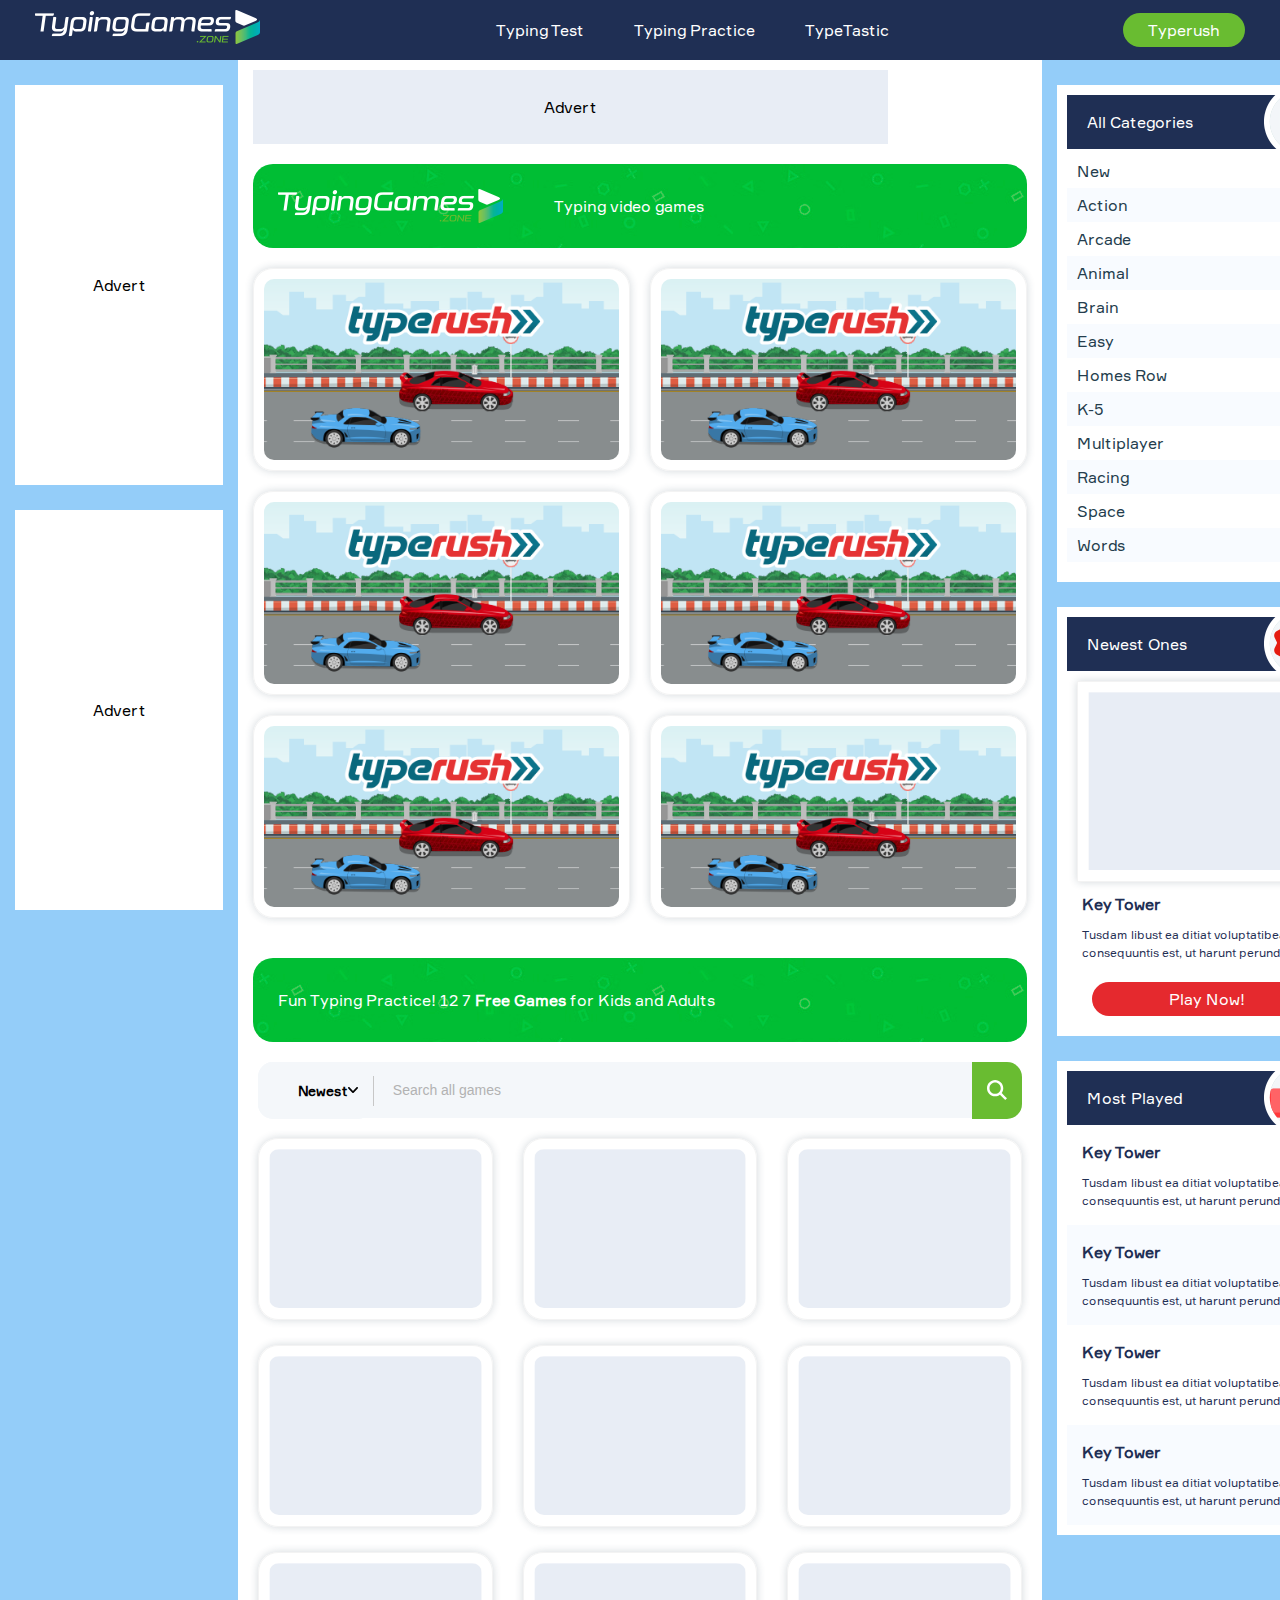
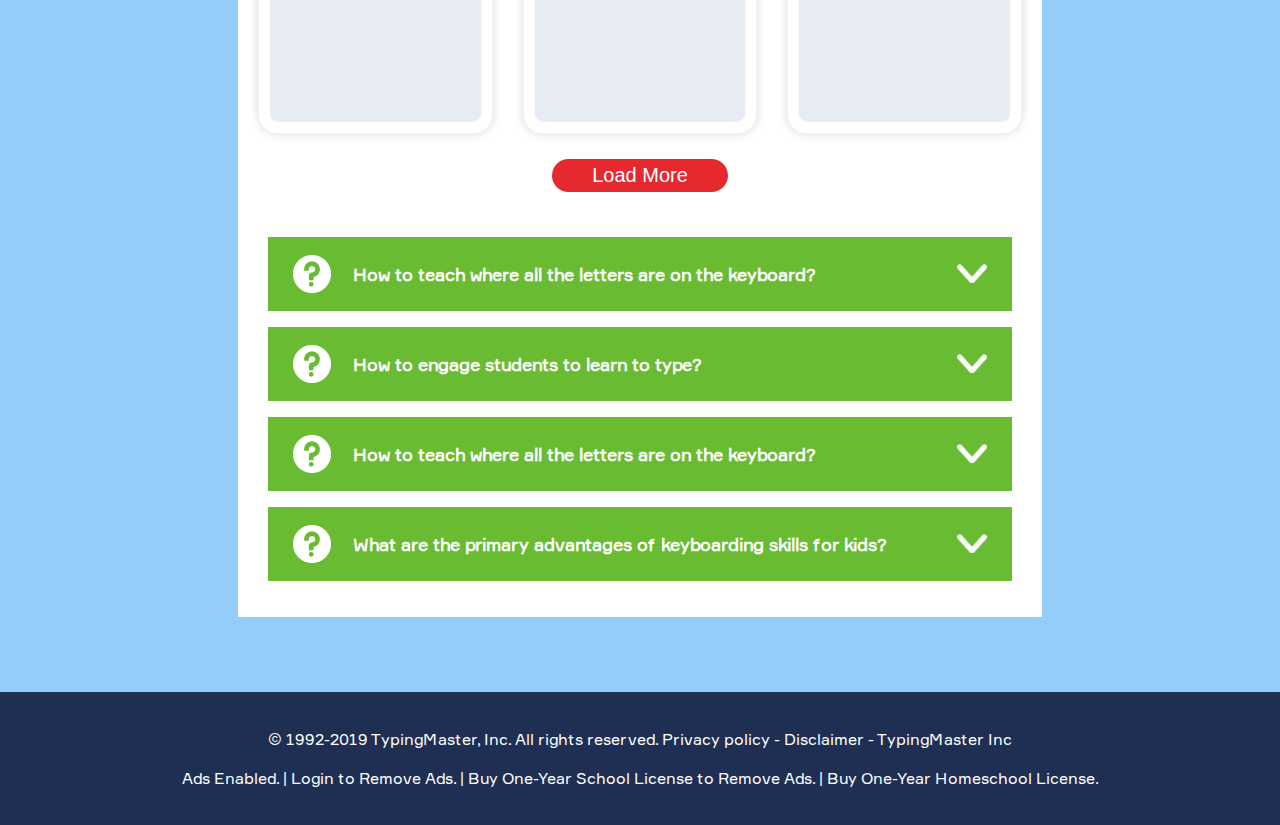
<file: index.html>
<!doctype html>
<html lang="en">
<head>

	<meta charset="utf-8">
	<meta name="viewport" content="width=device-width, initial-scale=1, shrink-to-fit=no">
	<link rel="stylesheet" href="css/bootstrap-grid.css">
	<link rel="stylesheet" href="fonts/formular.css">
	<link rel="stylesheet" href="css/main.css">

	<title></title>
</head>
<body>

	<header>
		<div class="container">
			<div class="navbar">
				<a href="/" class="logo">
					<img src="image/Logo.png" alt="" class="logo__image">
				</a>
				<ul class="navbar-list">
					<li class="navbar-list-item">
						<a href="" class="navbar-list-item-link">Typing Test</a>
					</li>
					<li class="navbar-list-item">
						<a href="" class="navbar-list-item-link">Typing Practice</a>
					</li>
					<li class="navbar-list-item">
						<a href="" class="navbar-list-item-link">TypeTastic</a>
					</li>
				</ul>
				<a href="" class="btn btn-green">
					Typerush
				</a>
			</div>
		</div>
	</header>

	<main>
		
		<section class="main">
			<div class="container-fluid">
				<div class="row no-gutters">
					<div class="col-lg-2">
						<div class="ad">
							<div class="advert">
								Advert
							</div>
							<div class="advert">
								Advert
							</div>	
						</div>
					</div>
					<div class="col-lg-8">
						<div class="content">
							<div class="ad-section">
								Advert
							</div>
							<div class="typing-games">
								<a href="" class="typing-games-logo">
									<img src="image/Logo.png" alt="" class="typing-games-logo__image">
								</a>
								<p class="typing-games__text">
									Typing video games
								</p>
							</div>
							<div class="row no-gutters">
								<div class="col-lg-6">
									<div class="card">
										<a href="" class="card-link">
											<img src="image/TypeRush.png" alt="" class="card__image">
											<span class="card__play">Play Now!</span>
										</a>
									</div>
								</div>
								<div class="col-lg-6">
									<div class="card">
										<a href="" class="card-link">
											<img src="image/TypeRush.png" alt="" class="card__image">
											<span class="card__play">Play Now!</span>
										</a>
									</div>
								</div>
								<div class="col-lg-6">
									<div class="card">
										<a href="" class="card-link">
											<img src="image/TypeRush.png" alt="" class="card__image">
											<span class="card__play">Play Now!</span>
										</a>
									</div>
								</div>
								<div class="col-lg-6">
									<div class="card">
										<a href="" class="card-link">
											<img src="image/TypeRush.png" alt="" class="card__image">
											<span class="card__play">Play Now!</span>
										</a>
									</div>
								</div>
								<div class="col-lg-6">
									<div class="card">
										<a href="" class="card-link">
											<img src="image/TypeRush.png" alt="" class="card__image">
											<span class="card__play">Play Now!</span>
										</a>
									</div>
								</div>
								<div class="col-lg-6">
									<div class="card">
										<a href="" class="card-link">
											<img src="image/TypeRush.png" alt="" class="card__image">
											<span class="card__play">Play Now!</span>
										</a>
									</div>
								</div>
							</div>
							<div class="typing-games">
								<p class="typing-games__text">
									Fun Typing Practice! 12 7 <b> Free Games </b>for Kids and Adults
								</p>
							</div>
							<form action="" class="search-form">
								<div class="select">
									<span class="dropdown-el">
										<div class="dropdown-item">
											<input type="radio" name="ob" checked value="150" id="cat0">
											<label for="sort-relevance">
												<span>Newest</span></label>
											</div>
											<div class="dropdown-item">
												<input type="radio" name="ob" value="200" id="cat1">
												<label for="cat1"><span>Newest</span></label>
											</div>
											<i class="icon arrowDown">
												<img src="image/down.svg" alt="">
											</i>
										</span>
									</div>	
									<div class="search">
										<input class="search__input" type="search" placeholder="Search all games">
										<div class="search-img">
											<img src="image/search.svg" alt="" class="search__image">
										</div>
									</div>
								</form>
								<div class="game-catalog">
									<div class="row">
										<div class="col-lg-4">
											<div class="play-card">
												<a class="play-card-link" href="">
													<div class="play-card-img">
														<img src="image/bg.png" alt="" class="plat-card-img__image">
													</div>
												</a>
											</div>
										</div>
										<div class="col-lg-4">
											<div class="play-card">
												<a class="play-card-link" href="">
													<div class="play-card-img">
														<img src="image/bg.png" alt="" class="plat-card-img__image">
													</div>
												</a>
											</div>
										</div>
										<div class="col-lg-4">
											<div class="play-card">
												<a class="play-card-link" href="">
													<div class="play-card-img">
														<img src="image/bg.png" alt="" class="plat-card-img__image">
													</div>
												</a>
											</div>
										</div>
										<div class="col-lg-4">
											<div class="play-card">
												<a class="play-card-link" href="">
													<div class="play-card-img">
														<img src="image/bg.png" alt="" class="plat-card-img__image">
													</div>
												</a>
											</div>
										</div>
										<div class="col-lg-4">
											<div class="play-card">
												<a class="play-card-link" href="">
													<div class="play-card-img">
														<img src="image/bg.png" alt="" class="plat-card-img__image">
													</div>
												</a>
											</div>
										</div>
										<div class="col-lg-4">
											<div class="play-card">
												<a class="play-card-link" href="">
													<div class="play-card-img">
														<img src="image/bg.png" alt="" class="plat-card-img__image">
													</div>
												</a>
											</div>
										</div>
										<div class="col-lg-4">
											<div class="play-card">
												<a class="play-card-link" href="">
													<div class="play-card-img">
														<img src="image/bg.png" alt="" class="plat-card-img__image">
													</div>
												</a>
											</div>
										</div>
										<div class="col-lg-4">
											<div class="play-card">
												<a class="play-card-link" href="">
													<div class="play-card-img">
														<img src="image/bg.png" alt="" class="plat-card-img__image">
													</div>
												</a>
											</div>
										</div>
										<div class="col-lg-4">
											<div class="play-card">
												<a class="play-card-link" href="">
													<div class="play-card-img">
														<img src="image/bg.png" alt="" class="plat-card-img__image">
													</div>
												</a>
											</div>
										</div>
									</div>
									<form class="button-form">
										<button class="btn-load">Load More</button>
									</form>	
									<div class="questions">
										<div class="tab">
											<input id="tab-1" type="checkbox" name="tabs">
											<label for="tab-1">
												<img src="image/Question_Mark.png" alt="" class="tab__image">
											How to teach where all the letters are on the keyboard?</label>
											<div class="tab-content">
												<div class="row">
													<div class="col-lg-6">
														<p>Advancing keyboarding skills is at the heart of many teachers. They want to see their kids typewrite
															quickly just as bad as each kid wants to be the fastest typist. Each gaming app associated with our website
															provides a different interface, theme or strategy to be utilized when participating. Some videogames feature
															different levels from easy to hard. The differentiation between each level can help give students a goal
															to strive for. This keeps the kids interested and focused on the task at hand.
															<br><br>
															Learning the entire keyboard can often be difficult. Fingers that are being used for typewriting should be limited into very few 
															in the begin. Our gaming website offers the ability to learn different portions of the keyboard at once. Home row, extended home 
															row, upper row, all letters, a combination of letters and numbers and 10-key options headline the different courses of action for
															the individual. This can benefit the teachers in the sense of a true lesson
														</p> 
													</div>
													<div class="col-lg-6">
														<p>plan. Teacher can ask everyone to start with home row keys only (with our Dance Mat and Type And Run Game)
															and then progress slowly to all letters on the keyboard with KeyMan and KeyTower. Only after each key has
															first been trained separately, it’s a good time to start to type words by playing TypingRace and TypingAttack.
															This kind of “bottom to up” learning process supports all kids.
															<br><br>
															The development of various free keyboarding online web sites (TypeTastic, BBC Dance Mat, TypeMaster, 
															TypeTrainer, TypeQuest, Typing Web, etc.) has made some incredible progress in recent history. Students
															have been able to benefit from the new innovations and teachers have gotten useful tools to promote valuable
															keyboarding skills. Nowadays keyboarding practice lessons can be more fun than ever in history! Now you 
															can arrange a short summer keyboarding camp every day.
														</p> 
													</div>
												</div>
											</div>
										</div>
										<div class="tab">
											<input id="tab-2" type="checkbox" name="tabs">
											<label for="tab-2">
												<img src="image/Question_Mark.png" alt="" class="tab__image">
											How to engage students to learn to type?</label>
											<div class="tab-content">
												<div class="row">
													<div class="col-lg-6">
														<p>Advancing keyboarding skills is at the heart of many teachers. They want to see their kids typewrite
															quickly just as bad as each kid wants to be the fastest typist. Each gaming app associated with our website
															provides a different interface, theme or strategy to be utilized when participating. Some videogames feature
															different levels from easy to hard. The differentiation between each level can help give students a goal
															to strive for. This keeps the kids interested and focused on the task at hand.
															<br><br>
															Learning the entire keyboard can often be difficult. Fingers that are being used for typewriting should be limited into very few 
															in the begin. Our gaming website offers the ability to learn different portions of the keyboard at once. Home row, extended home 
															row, upper row, all letters, a combination of letters and numbers and 10-key options headline the different courses of action for
															the individual. This can benefit the teachers in the sense of a true lesson
														</p> 
													</div>
													<div class="col-lg-6">
														<p>plan. Teacher can ask everyone to start with home row keys only (with our Dance Mat and Type And Run Game)
															and then progress slowly to all letters on the keyboard with KeyMan and KeyTower. Only after each key has
															first been trained separately, it’s a good time to start to type words by playing TypingRace and TypingAttack.
															This kind of “bottom to up” learning process supports all kids.
															<br><br>
															The development of various free keyboarding online web sites (TypeTastic, BBC Dance Mat, TypeMaster, 
															TypeTrainer, TypeQuest, Typing Web, etc.) has made some incredible progress in recent history. Students
															have been able to benefit from the new innovations and teachers have gotten useful tools to promote valuable
															keyboarding skills. Nowadays keyboarding practice lessons can be more fun than ever in history! Now you 
															can arrange a short summer keyboarding camp every day.
														</p> 
													</div>
												</div>
											</div>
										</div>
										<div class="tab">
											<input id="tab-3" type="checkbox" name="tabs">
											<label for="tab-3">
												<img src="image/Question_Mark.png" alt="" class="tab__image">
											How to teach where all the letters are on the keyboard?</label>
											<div class="tab-content">
												<div class="row">
													<div class="col-lg-6">
														<p>Advancing keyboarding skills is at the heart of many teachers. They want to see their kids typewrite
															quickly just as bad as each kid wants to be the fastest typist. Each gaming app associated with our website
															provides a different interface, theme or strategy to be utilized when participating. Some videogames feature
															different levels from easy to hard. The differentiation between each level can help give students a goal
															to strive for. This keeps the kids interested and focused on the task at hand.
															<br><br>
															Learning the entire keyboard can often be difficult. Fingers that are being used for typewriting should be limited into very few 
															in the begin. Our gaming website offers the ability to learn different portions of the keyboard at once. Home row, extended home 
															row, upper row, all letters, a combination of letters and numbers and 10-key options headline the different courses of action for
															the individual. This can benefit the teachers in the sense of a true lesson
														</p> 
													</div>
													<div class="col-lg-6">
														<p>plan. Teacher can ask everyone to start with home row keys only (with our Dance Mat and Type And Run Game)
															and then progress slowly to all letters on the keyboard with KeyMan and KeyTower. Only after each key has
															first been trained separately, it’s a good time to start to type words by playing TypingRace and TypingAttack.
															This kind of “bottom to up” learning process supports all kids.
															<br><br>
															The development of various free keyboarding online web sites (TypeTastic, BBC Dance Mat, TypeMaster, 
															TypeTrainer, TypeQuest, Typing Web, etc.) has made some incredible progress in recent history. Students
															have been able to benefit from the new innovations and teachers have gotten useful tools to promote valuable
															keyboarding skills. Nowadays keyboarding practice lessons can be more fun than ever in history! Now you 
															can arrange a short summer keyboarding camp every day.
														</p> 
													</div>
												</div>
											</div>
										</div>
										<div class="tab">
											<input id="tab-4" type="checkbox" name="tabs">
											<label for="tab-4">
												<img src="image/Question_Mark.png" alt="" class="tab__image">
											What are the primary advantages of keyboarding skills for kids?</label>
											<div class="tab-content">
												<div class="row">
													<div class="col-lg-6">
														<p>Advancing keyboarding skills is at the heart of many teachers. They want to see their kids typewrite
															quickly just as bad as each kid wants to be the fastest typist. Each gaming app associated with our website
															provides a different interface, theme or strategy to be utilized when participating. Some videogames feature
															different levels from easy to hard. The differentiation between each level can help give students a goal
															to strive for. This keeps the kids interested and focused on the task at hand.
															<br><br>
															Learning the entire keyboard can often be difficult. Fingers that are being used for typewriting should be limited into very few 
															in the begin. Our gaming website offers the ability to learn different portions of the keyboard at once. Home row, extended home 
															row, upper row, all letters, a combination of letters and numbers and 10-key options headline the different courses of action for
															the individual. This can benefit the teachers in the sense of a true lesson
														</p> 
													</div>
													<div class="col-lg-6">
														<p>plan. Teacher can ask everyone to start with home row keys only (with our Dance Mat and Type And Run Game)
															and then progress slowly to all letters on the keyboard with KeyMan and KeyTower. Only after each key has
															first been trained separately, it’s a good time to start to type words by playing TypingRace and TypingAttack.
															This kind of “bottom to up” learning process supports all kids.
															<br><br>
															The development of various free keyboarding online web sites (TypeTastic, BBC Dance Mat, TypeMaster, 
															TypeTrainer, TypeQuest, Typing Web, etc.) has made some incredible progress in recent history. Students
															have been able to benefit from the new innovations and teachers have gotten useful tools to promote valuable
															keyboarding skills. Nowadays keyboarding practice lessons can be more fun than ever in history! Now you 
															can arrange a short summer keyboarding camp every day.
														</p> 
													</div>
												</div>
											</div>
										</div>
									</div>			
								</div>
							</div>
						</div>
						<div class="col-lg-2">
							<div class="site-bar">
								<div class="site-bar__title">
									All Categories
									<img src="image/All_Categories.png" alt="" class="site-bar__title-image">
								</div>
								<ul class="site-bar-list">
									<li class="site-bar-list-item">
										<a href="" class="site-bar-list-item-link">New</a>
									</li>
									<li class="site-bar-list-item">
										<a href="" class="site-bar-list-item-link">Action</a>
									</li>
									<li class="site-bar-list-item">
										<a href="" class="site-bar-list-item-link">Arcade</a>
									</li>
									<li class="site-bar-list-item">
										<a href="" class="site-bar-list-item-link">Animal</a>
									</li>
									<li class="site-bar-list-item">
										<a href="" class="site-bar-list-item-link">Brain</a>
									</li>
									<li class="site-bar-list-item">
										<a href="" class="site-bar-list-item-link">Easy</a>
									</li>
									<li class="site-bar-list-item">
										<a href="" class="site-bar-list-item-link">Homes Row</a>
									</li>
									<li class="site-bar-list-item">
										<a href="" class="site-bar-list-item-link">K-5</a>
									</li>
									<li class="site-bar-list-item">
										<a href="" class="site-bar-list-item-link">Multiplayer</a>
									</li>
									<li class="site-bar-list-item">
										<a href="" class="site-bar-list-item-link">Racing</a>
									</li>
									<li class="site-bar-list-item">
										<a href="" class="site-bar-list-item-link">Space</a>
									</li>
									<li class="site-bar-list-item">
										<a href="" class="site-bar-list-item-link">Words</a>
									</li>
								</ul>
							</div>
							<div class="site-bar">
								<div class="site-bar__title">
									Newest Ones
									<img src="image/New.png" alt="" class="site-bar__title-image">
								</div>
								<div class="site-bar-card">
									<a href="" class="site-bar-card-link">
										<div class="site-bar-card__image">
											<img src="image/bg.png" alt="">
										</div>
										<h4 class="site-bar-card__title">
											Key Tower
										</h4>
										<p class="site-bar-card__text">
											Tusdam libust ea ditiat voluptatibea qui consequuntis est, ut harunt perundae volo
										</p>
										<div class="site-bar-card__play">Play Now!</div>
									</a>
								</div>
							</div>
							<div class="site-bar">
								<div class="site-bar__title">
									Most Played
									<img src="image/MostPlayed.png" alt="" class="site-bar__title-image">
								</div>
								<ul class="site-bar-playe-list">
									<li class="site-bar-playe-list-item">
										<a href="" class="site-bar-playe-list-item-link">
											<h4 class="site-bar-playe-list-item__title">
												Key Tower
											</h4>
											<p class="site-bar-playe-list-item__text">
												Tusdam libust ea ditiat voluptatibea qui consequuntis est, ut harunt perundae volo
											</p>
										</a>
									</li>
									<li class="site-bar-playe-list-item">
										<a href="" class="site-bar-playe-list-item-link">
											<h4 class="site-bar-playe-list-item__title">
												Key Tower
											</h4>
											<p class="site-bar-playe-list-item__text">
												Tusdam libust ea ditiat voluptatibea qui consequuntis est, ut harunt perundae volo
											</p>
										</a>
									</li>
									<li class="site-bar-playe-list-item">
										<a href="" class="site-bar-playe-list-item-link">
											<h4 class="site-bar-playe-list-item__title">
												Key Tower
											</h4>
											<p class="site-bar-playe-list-item__text">
												Tusdam libust ea ditiat voluptatibea qui consequuntis est, ut harunt perundae volo
											</p>
										</a>
									</li>
									<li class="site-bar-playe-list-item">
										<a href="" class="site-bar-playe-list-item-link">
											<h4 class="site-bar-playe-list-item__title">
												Key Tower
											</h4>
											<p class="site-bar-playe-list-item__text">
												Tusdam libust ea ditiat voluptatibea qui consequuntis est, ut harunt perundae volo
											</p>
										</a>
									</li>
								</ul>
							</div>
						</div>
					</div>
				</div>
			</section>




		</main>

		<footer>
			<div class="container">
				<p class="copy">© 1992-2019 TypingMaster, Inc. All rights reserved. Privacy policy - Disclaimer - TypingMaster Inc</p>
				<p>Ads Enabled. | Login to Remove Ads. | Buy One-Year School License to Remove Ads. | Buy One-Year Homeschool License.</p>
			</div>
		</footer>


		<script src="js/jquery-3.4.1.min.js"></script>
		<script src="js/script.js"></script>
	</body>
	</html>
</file>
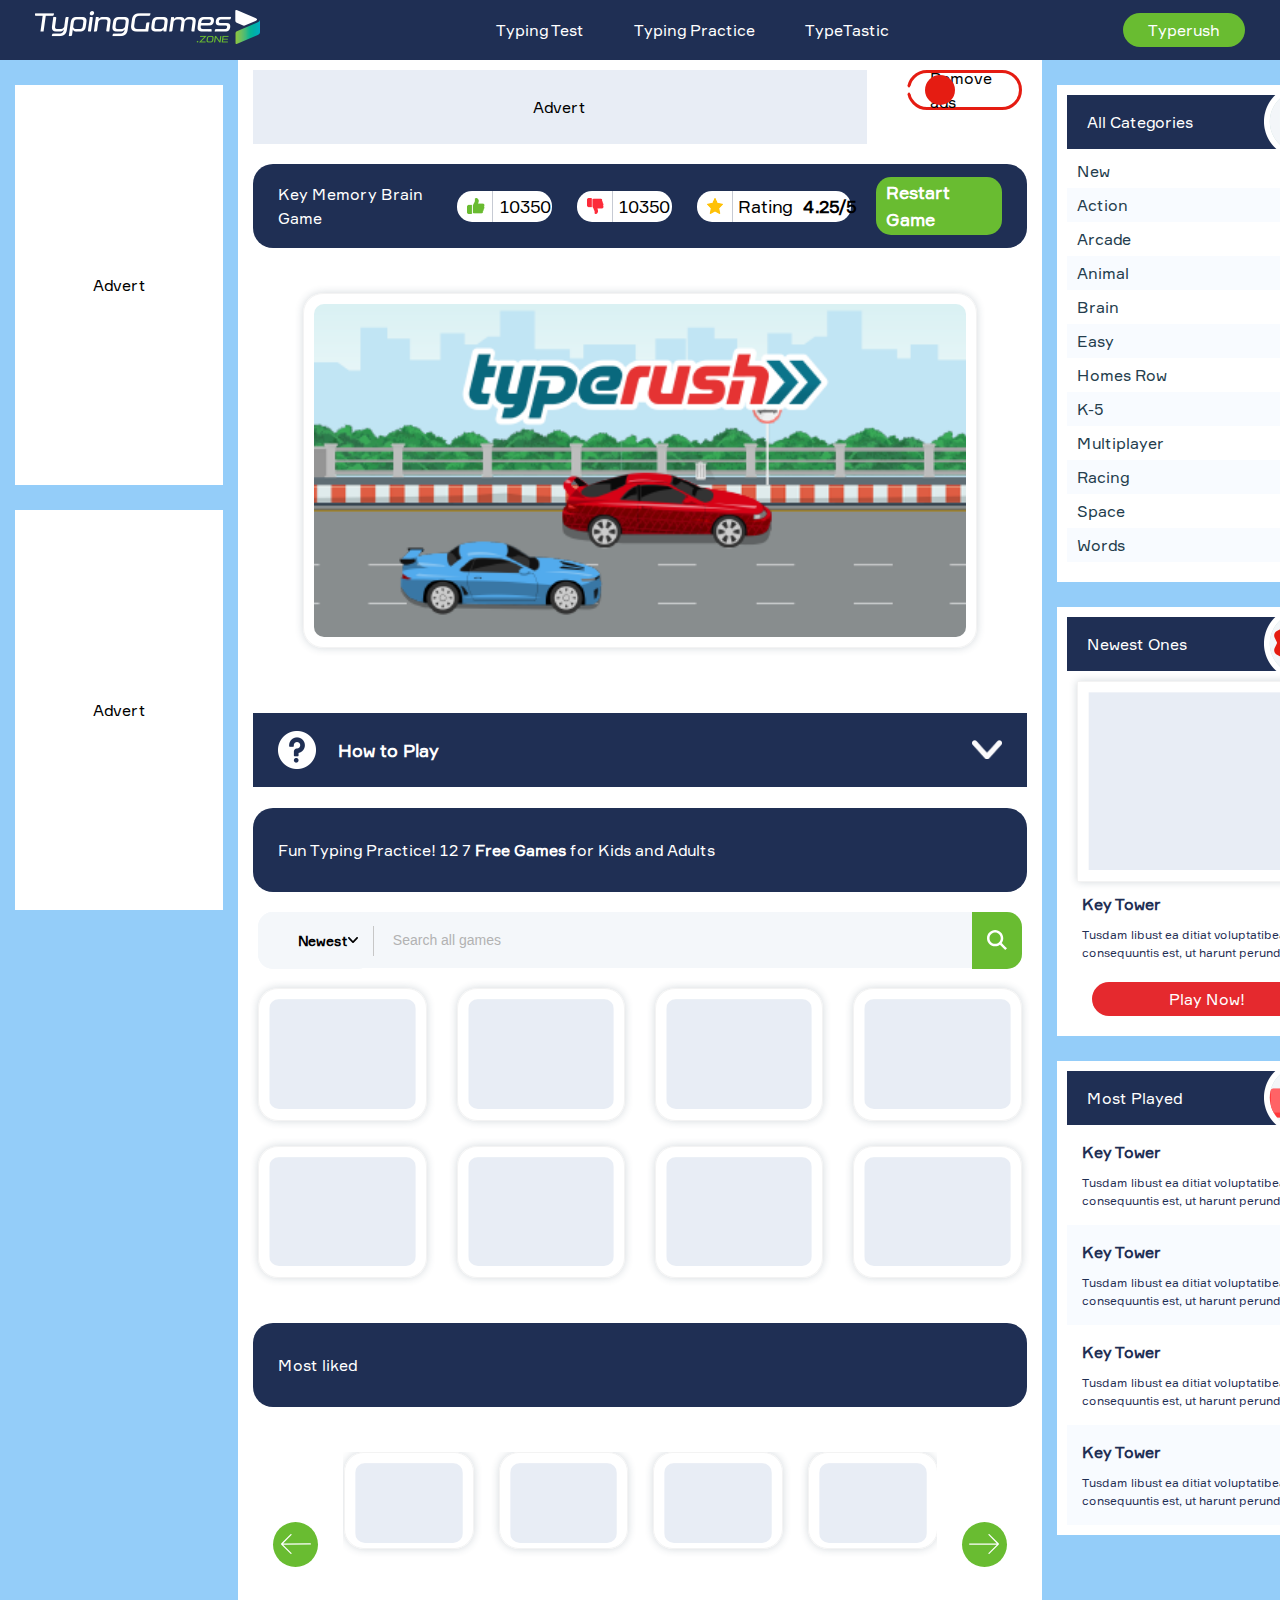
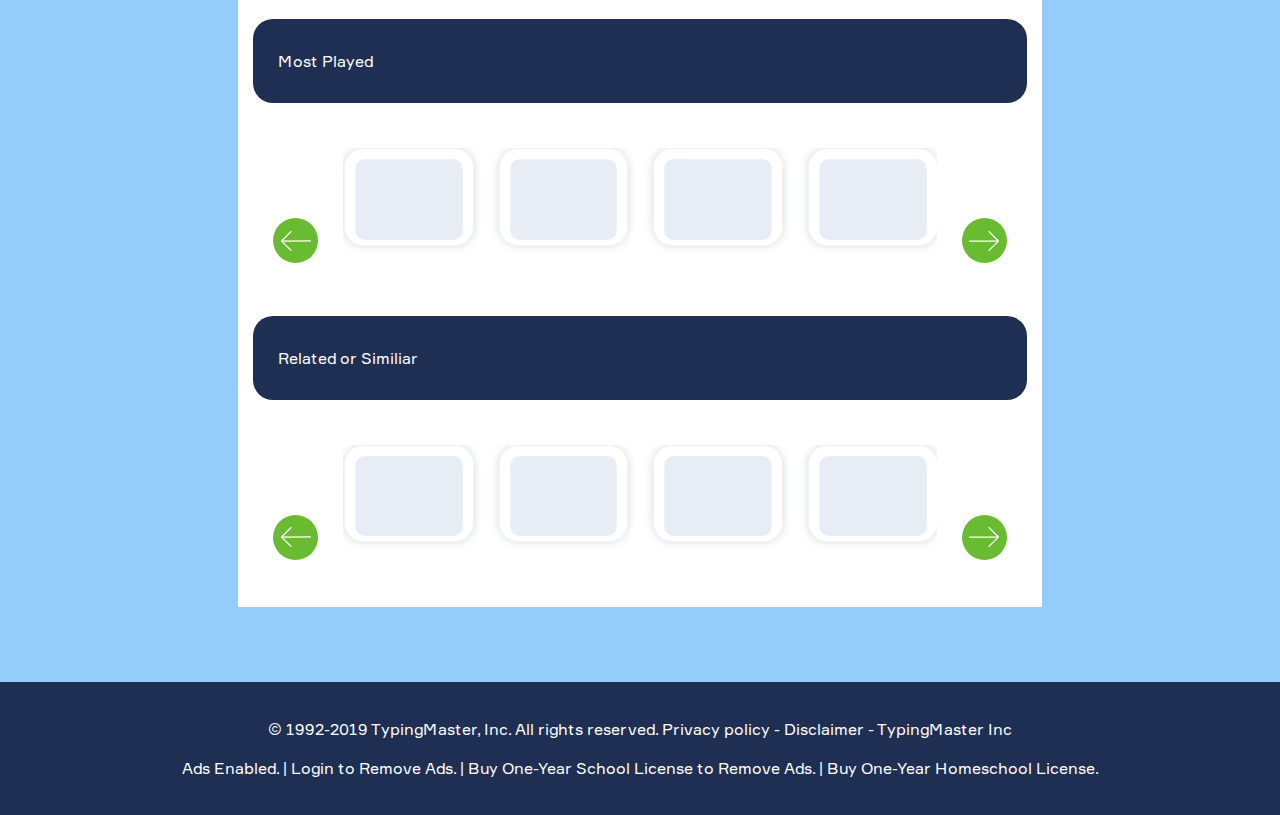
<file: indexv2.html>
<!doctype html>
<html lang="en">
<head>

	<meta charset="utf-8">
	<meta name="viewport" content="width=device-width, initial-scale=1, shrink-to-fit=no">
	<link rel="stylesheet" href="css/bootstrap-grid.css">
	<link rel="stylesheet" href="css/owl.carousel.min.css">
	<link rel="stylesheet" href="css/owl.theme.default.css">
	<link rel="stylesheet" href="fonts/formular.css">
	<link rel="stylesheet" href="css/main.css">

	<title></title>
</head>
<body>

	<header>
		<div class="container">
			<div class="navbar">
				<a href="/" class="logo">
					<img src="image/Logo.png" alt="" class="logo__image">
				</a>
				<ul class="navbar-list">
					<li class="navbar-list-item">
						<a href="" class="navbar-list-item-link">Typing Test</a>
					</li>
					<li class="navbar-list-item">
						<a href="" class="navbar-list-item-link">Typing Practice</a>
					</li>
					<li class="navbar-list-item">
						<a href="" class="navbar-list-item-link">TypeTastic</a>
					</li>
				</ul>
				<a href="" class="btn btn-green">
					Typerush
				</a>
			</div>
		</div>
	</header>

	<main>
		
		<section class="main">
			<div class="container-fluid">
				<div class="row no-gutters">
					<div class="col-lg-2">
						<div class="ad">
							<div class="advert">
								Advert
							</div>
							<div class="advert">
								Advert
							</div>	
						</div>
					</div>
					<div class="col-lg-8">
						<div class="content">
							<div class="ad-flex" id="ads">
								<div class="ad-section">
									Advert
								</div>
								<div onclick="adsRemove()" class="ad-remove">
									<img src="image/cancel.svg" alt="">Remove ads</div>
								</div>
								<div class="typing-games new-bg f-between">
									<p class="typing-games__text">
										Key Memory Brain Game
									</p>
									<div class="rating-block">
										<div class="rating">
											<img src="image/Thumbs_Up.png" alt="">
											10350
										</div>
										<div class="rating">
											<img src="image/Thumbs_Down.png" alt="">
											10350
										</div>
										<div class="rating">
											<img src="image/Star.png" alt="">
											Rating <b>4.25/5</b>
										</div>
										<div class="restart">Restart Game</div>
									</div>
								</div>
								<div class="row no-gutters">
									<div class="col-lg-12 one-card">
										<div class="card">
											<a href="" class="card-link">
												<img src="image/TypeRush.png" alt="" class="card__image">
												<span class="card__play">Play Now!</span>
											</a>
										</div>
									</div>
								</div>
								<div class="questions">
									<div class="tab new-bg">
										<input id="tab-4" type="checkbox" name="tabs">
										<label for="tab-4">
											<img src="image/Question_Mark.png" alt="" class="tab__image">
										How to Play</label>
										<div class="tab-content">
											<p>Classic Concentration match making card memory game is one of the fun brain games designed for kids that improves both memory plus keyboarding skills. Play with keys A-Z. This Brain game enables kids to train their memory, the goal is to memorize and find pairs of same cards, and finally turn over pairs of matching cards with keyboard.</p>
											<p class="text-content">
												MIT License <br>
												Copyright (c) 2018 Tania Rascia <br><br>

												Permission is hereby granted, free of charge, to any person obtaining a copy of this software and associated documentation files (the “Software”), to deal in the Software without restriction, including without limitation the rightsto use, copy, modify, merge, publish, distribute, sublicense, and/or sell copies of the Software, and to permit persons to whom the Software is furnished to do so, subject to the following conditions:
												<br><br> 
												The above copyright notice and this permission notice shall be included in all copies or substantial portions of the Software. <br><br>
												<span class="up">
													THE SOFTWARE IS PROVIDED “AS IS”, WITHOUT WARRANTY OF ANY KIND, EXPRESS OR IMPLIED, INCLUDING BUT NOT LIMITED TO THE WARRANTIES OF MERCHANTABILITY,
													FITNESS FOR A PARTICULAR PURPOSE AND NONINFRINGEMENT. IN NO EVENT SHALL THE AUTHORS OR COPYRIGHT HOLDERS BE LIABLE FOR ANY CLAIM, DAMAGES OR OTHER
													LIABILITY, WHETHER IN AN ACTION OF CONTRACT, TORT OR OTHERWISE, ARISING FROM, OUT OF OR IN CONNECTION WITH THE SOFTWARE OR THE USE OR OTHER DEALINGS IN THE SOFTWARE.
												</span>
											</p>
										</div>
									</div>
								</div>	
								<div class="typing-games new-bg">
									<p class="typing-games__text">
										Fun Typing Practice! 12 7 <b> Free Games </b>for Kids and Adults
									</p>
								</div>
								<form action="" class="search-form">
									<div class="select">
										<span class="dropdown-el">
											<div class="dropdown-item">
												<input type="radio" name="ob" checked value="150" id="cat0">
												<label for="sort-relevance">
													<span>Newest</span></label>
												</div>
												<div class="dropdown-item">
													<input type="radio" name="ob" value="200" id="cat1">
													<label for="cat1"><span>Newest</span></label>
												</div>
												<i class="icon arrowDown">
													<img src="image/down.svg" alt="">
												</i>
											</span>
										</div>	
										<div class="search">
											<input class="search__input" type="search" placeholder="Search all games">
											<div class="search-img">
												<img src="image/search.svg" alt="" class="search__image">
											</div>
										</div>
									</form>
									<div class="game-catalog">
										<div class="row">
											<div class="col-lg-3">
												<div class="play-card">
													<a class="play-card-link" href="">
														<div class="play-card-img">
															<img src="image/bg.png" alt="" class="plat-card-img__image">
														</div>
													</a>
												</div>
											</div>
											<div class="col-lg-3">
												<div class="play-card">
													<a class="play-card-link" href="">
														<div class="play-card-img">
															<img src="image/bg.png" alt="" class="plat-card-img__image">
														</div>
													</a>
												</div>
											</div>
											<div class="col-lg-3">
												<div class="play-card">
													<a class="play-card-link" href="">
														<div class="play-card-img">
															<img src="image/bg.png" alt="" class="plat-card-img__image">
														</div>
													</a>
												</div>
											</div>
											<div class="col-lg-3">
												<div class="play-card">
													<a class="play-card-link" href="">
														<div class="play-card-img">
															<img src="image/bg.png" alt="" class="plat-card-img__image">
														</div>
													</a>
												</div>
											</div>
											<div class="col-lg-3">
												<div class="play-card">
													<a class="play-card-link" href="">
														<div class="play-card-img">
															<img src="image/bg.png" alt="" class="plat-card-img__image">
														</div>
													</a>
												</div>
											</div>
											<div class="col-lg-3">
												<div class="play-card">
													<a class="play-card-link" href="">
														<div class="play-card-img">
															<img src="image/bg.png" alt="" class="plat-card-img__image">
														</div>
													</a>
												</div>
											</div>
											<div class="col-lg-3">
												<div class="play-card">
													<a class="play-card-link" href="">
														<div class="play-card-img">
															<img src="image/bg.png" alt="" class="plat-card-img__image">
														</div>
													</a>
												</div>
											</div>
											<div class="col-lg-3">
												<div class="play-card">
													<a class="play-card-link" href="">
														<div class="play-card-img">
															<img src="image/bg.png" alt="" class="plat-card-img__image">
														</div>
													</a>
												</div>
											</div>
										</div>		
									</div>
									<div class="typing-games new-bg">
										<p class="typing-games__text">
											Most liked
										</p>
									</div>
									<div id="owl-1" class="owl-carousel owl-theme">
										<div class="item">
											<div class="play-card">
												<a class="play-card-link" href="">
													<div class="play-card-img">
														<img src="image/bg.png" alt="" class="plat-card-img__image">
													</div>
												</a>
											</div>
										</div>
										<div class="item">
											<div class="play-card">
												<a class="play-card-link" href="">
													<div class="play-card-img">
														<img src="image/bg.png" alt="" class="plat-card-img__image">
													</div>
												</a>
											</div>
										</div>
										<div class="item">
											<div class="play-card">
												<a class="play-card-link" href="">
													<div class="play-card-img">
														<img src="image/bg.png" alt="" class="plat-card-img__image">
													</div>
												</a>
											</div>
										</div>
										<div class="item">
											<div class="play-card">
												<a class="play-card-link" href="">
													<div class="play-card-img">
														<img src="image/bg.png" alt="" class="plat-card-img__image">
													</div>
												</a>
											</div>
										</div>
										<div class="item">
											<div class="play-card">
												<a class="play-card-link" href="">
													<div class="play-card-img">
														<img src="image/bg.png" alt="" class="plat-card-img__image">
													</div>
												</a>
											</div>
										</div>
										<div class="item">
											<div class="play-card">
												<a class="play-card-link" href="">
													<div class="play-card-img">
														<img src="image/bg.png" alt="" class="plat-card-img__image">
													</div>
												</a>
											</div>
										</div>
										<div class="item">
											<div class="play-card">
												<a class="play-card-link" href="">
													<div class="play-card-img">
														<img src="image/bg.png" alt="" class="plat-card-img__image">
													</div>
												</a>
											</div>
										</div>
										<div class="item">
											<div class="play-card">
												<a class="play-card-link" href="">
													<div class="play-card-img">
														<img src="image/bg.png" alt="" class="plat-card-img__image">
													</div>
												</a>
											</div>
										</div>
										<div class="item">
											<div class="play-card">
												<a class="play-card-link" href="">
													<div class="play-card-img">
														<img src="image/bg.png" alt="" class="plat-card-img__image">
													</div>
												</a>
											</div>
										</div>
									</div>


									<div class="typing-games new-bg">
										<p class="typing-games__text">
											Most Played
										</p>
									</div>
									<div id="owl-2" class="owl-carousel owl-theme">
										<div class="item">
											<div class="play-card">
												<a class="play-card-link" href="">
													<div class="play-card-img">
														<img src="image/bg.png" alt="" class="plat-card-img__image">
													</div>
												</a>
											</div>
										</div>
										<div class="item">
											<div class="play-card">
												<a class="play-card-link" href="">
													<div class="play-card-img">
														<img src="image/bg.png" alt="" class="plat-card-img__image">
													</div>
												</a>
											</div>
										</div>
										<div class="item">
											<div class="play-card">
												<a class="play-card-link" href="">
													<div class="play-card-img">
														<img src="image/bg.png" alt="" class="plat-card-img__image">
													</div>
												</a>
											</div>
										</div>
										<div class="item">
											<div class="play-card">
												<a class="play-card-link" href="">
													<div class="play-card-img">
														<img src="image/bg.png" alt="" class="plat-card-img__image">
													</div>
												</a>
											</div>
										</div>
										<div class="item">
											<div class="play-card">
												<a class="play-card-link" href="">
													<div class="play-card-img">
														<img src="image/bg.png" alt="" class="plat-card-img__image">
													</div>
												</a>
											</div>
										</div>
										<div class="item">
											<div class="play-card">
												<a class="play-card-link" href="">
													<div class="play-card-img">
														<img src="image/bg.png" alt="" class="plat-card-img__image">
													</div>
												</a>
											</div>
										</div>
										<div class="item">
											<div class="play-card">
												<a class="play-card-link" href="">
													<div class="play-card-img">
														<img src="image/bg.png" alt="" class="plat-card-img__image">
													</div>
												</a>
											</div>
										</div>
										<div class="item">
											<div class="play-card">
												<a class="play-card-link" href="">
													<div class="play-card-img">
														<img src="image/bg.png" alt="" class="plat-card-img__image">
													</div>
												</a>
											</div>
										</div>
										<div class="item">
											<div class="play-card">
												<a class="play-card-link" href="">
													<div class="play-card-img">
														<img src="image/bg.png" alt="" class="plat-card-img__image">
													</div>
												</a>
											</div>
										</div>
									</div>
									<div class="typing-games new-bg">
										<p class="typing-games__text">
											Related or Similiar
										</p>
									</div>
									<div id="owl-3" class="owl-carousel owl-theme">
										<div class="item">
											<div class="play-card">
												<a class="play-card-link" href="">
													<div class="play-card-img">
														<img src="image/bg.png" alt="" class="plat-card-img__image">
													</div>
												</a>
											</div>
										</div>
										<div class="item">
											<div class="play-card">
												<a class="play-card-link" href="">
													<div class="play-card-img">
														<img src="image/bg.png" alt="" class="plat-card-img__image">
													</div>
												</a>
											</div>
										</div>
										<div class="item">
											<div class="play-card">
												<a class="play-card-link" href="">
													<div class="play-card-img">
														<img src="image/bg.png" alt="" class="plat-card-img__image">
													</div>
												</a>
											</div>
										</div>
										<div class="item">
											<div class="play-card">
												<a class="play-card-link" href="">
													<div class="play-card-img">
														<img src="image/bg.png" alt="" class="plat-card-img__image">
													</div>
												</a>
											</div>
										</div>
										<div class="item">
											<div class="play-card">
												<a class="play-card-link" href="">
													<div class="play-card-img">
														<img src="image/bg.png" alt="" class="plat-card-img__image">
													</div>
												</a>
											</div>
										</div>
										<div class="item">
											<div class="play-card">
												<a class="play-card-link" href="">
													<div class="play-card-img">
														<img src="image/bg.png" alt="" class="plat-card-img__image">
													</div>
												</a>
											</div>
										</div>
										<div class="item">
											<div class="play-card">
												<a class="play-card-link" href="">
													<div class="play-card-img">
														<img src="image/bg.png" alt="" class="plat-card-img__image">
													</div>
												</a>
											</div>
										</div>
										<div class="item">
											<div class="play-card">
												<a class="play-card-link" href="">
													<div class="play-card-img">
														<img src="image/bg.png" alt="" class="plat-card-img__image">
													</div>
												</a>
											</div>
										</div>
										<div class="item">
											<div class="play-card">
												<a class="play-card-link" href="">
													<div class="play-card-img">
														<img src="image/bg.png" alt="" class="plat-card-img__image">
													</div>
												</a>
											</div>
										</div>
									</div>
								</div>
							</div>
							<div class="col-lg-2">
								<div class="site-bar">
									<div class="site-bar__title">
										All Categories
										<img src="image/All_Categories.png" alt="" class="site-bar__title-image">
									</div>
									<ul class="site-bar-list">
										<li class="site-bar-list-item">
											<a href="" class="site-bar-list-item-link">New</a>
										</li>
										<li class="site-bar-list-item">
											<a href="" class="site-bar-list-item-link">Action</a>
										</li>
										<li class="site-bar-list-item">
											<a href="" class="site-bar-list-item-link">Arcade</a>
										</li>
										<li class="site-bar-list-item">
											<a href="" class="site-bar-list-item-link">Animal</a>
										</li>
										<li class="site-bar-list-item">
											<a href="" class="site-bar-list-item-link">Brain</a>
										</li>
										<li class="site-bar-list-item">
											<a href="" class="site-bar-list-item-link">Easy</a>
										</li>
										<li class="site-bar-list-item">
											<a href="" class="site-bar-list-item-link">Homes Row</a>
										</li>
										<li class="site-bar-list-item">
											<a href="" class="site-bar-list-item-link">K-5</a>
										</li>
										<li class="site-bar-list-item">
											<a href="" class="site-bar-list-item-link">Multiplayer</a>
										</li>
										<li class="site-bar-list-item">
											<a href="" class="site-bar-list-item-link">Racing</a>
										</li>
										<li class="site-bar-list-item">
											<a href="" class="site-bar-list-item-link">Space</a>
										</li>
										<li class="site-bar-list-item">
											<a href="" class="site-bar-list-item-link">Words</a>
										</li>
									</ul>
								</div>
								<div class="site-bar">
									<div class="site-bar__title">
										Newest Ones
										<img src="image/New.png" alt="" class="site-bar__title-image">
									</div>
									<div class="site-bar-card">
										<a href="" class="site-bar-card-link">
											<div class="site-bar-card__image">
												<img src="image/bg.png" alt="">
											</div>
											<h4 class="site-bar-card__title">
												Key Tower
											</h4>
											<p class="site-bar-card__text">
												Tusdam libust ea ditiat voluptatibea qui consequuntis est, ut harunt perundae volo
											</p>
											<div class="site-bar-card__play">Play Now!</div>
										</a>
									</div>
								</div>
								<div class="site-bar">
									<div class="site-bar__title">
										Most Played
										<img src="image/MostPlayed.png" alt="" class="site-bar__title-image">
									</div>
									<ul class="site-bar-playe-list">
										<li class="site-bar-playe-list-item">
											<a href="" class="site-bar-playe-list-item-link">
												<h4 class="site-bar-playe-list-item__title">
													Key Tower
												</h4>
												<p class="site-bar-playe-list-item__text">
													Tusdam libust ea ditiat voluptatibea qui consequuntis est, ut harunt perundae volo
												</p>
											</a>
										</li>
										<li class="site-bar-playe-list-item">
											<a href="" class="site-bar-playe-list-item-link">
												<h4 class="site-bar-playe-list-item__title">
													Key Tower
												</h4>
												<p class="site-bar-playe-list-item__text">
													Tusdam libust ea ditiat voluptatibea qui consequuntis est, ut harunt perundae volo
												</p>
											</a>
										</li>
										<li class="site-bar-playe-list-item">
											<a href="" class="site-bar-playe-list-item-link">
												<h4 class="site-bar-playe-list-item__title">
													Key Tower
												</h4>
												<p class="site-bar-playe-list-item__text">
													Tusdam libust ea ditiat voluptatibea qui consequuntis est, ut harunt perundae volo
												</p>
											</a>
										</li>
										<li class="site-bar-playe-list-item">
											<a href="" class="site-bar-playe-list-item-link">
												<h4 class="site-bar-playe-list-item__title">
													Key Tower
												</h4>
												<p class="site-bar-playe-list-item__text">
													Tusdam libust ea ditiat voluptatibea qui consequuntis est, ut harunt perundae volo
												</p>
											</a>
										</li>
									</ul>
								</div>
							</div>
						</div>
					</div>
				</section>




			</main>

			<footer>
				<div class="container">
					<p class="copy">© 1992-2019 TypingMaster, Inc. All rights reserved. Privacy policy - Disclaimer - TypingMaster Inc</p>
					<p>Ads Enabled. | Login to Remove Ads. | Buy One-Year School License to Remove Ads. | Buy One-Year Homeschool License.</p>
				</div>
			</footer>


			<script src="js/jquery-3.4.1.min.js"></script>
			<script src="js/owl.carousel.min.js"></script>
			<script src="js/script.js"></script>



			<script>
				$('#owl-1,#owl-2,#owl-3').owlCarousel({
					margin:25,
					autoplay: true,
					loop:true,
					dots:false,
					nav:true,
					navText: ["<img src='image/arrow-left.svg'>", "<img src='image/arrow-right.svg'>"],
					responsive:{
						0:{
							items:1
						},
						600:{
							items:2
						},
						1000:{
							items:4
						}
					}
				})		
			</script>

			<script>function adsRemove(){document.getElementById("ads").remove();}</script> 


		</body>
		</html>
</file>
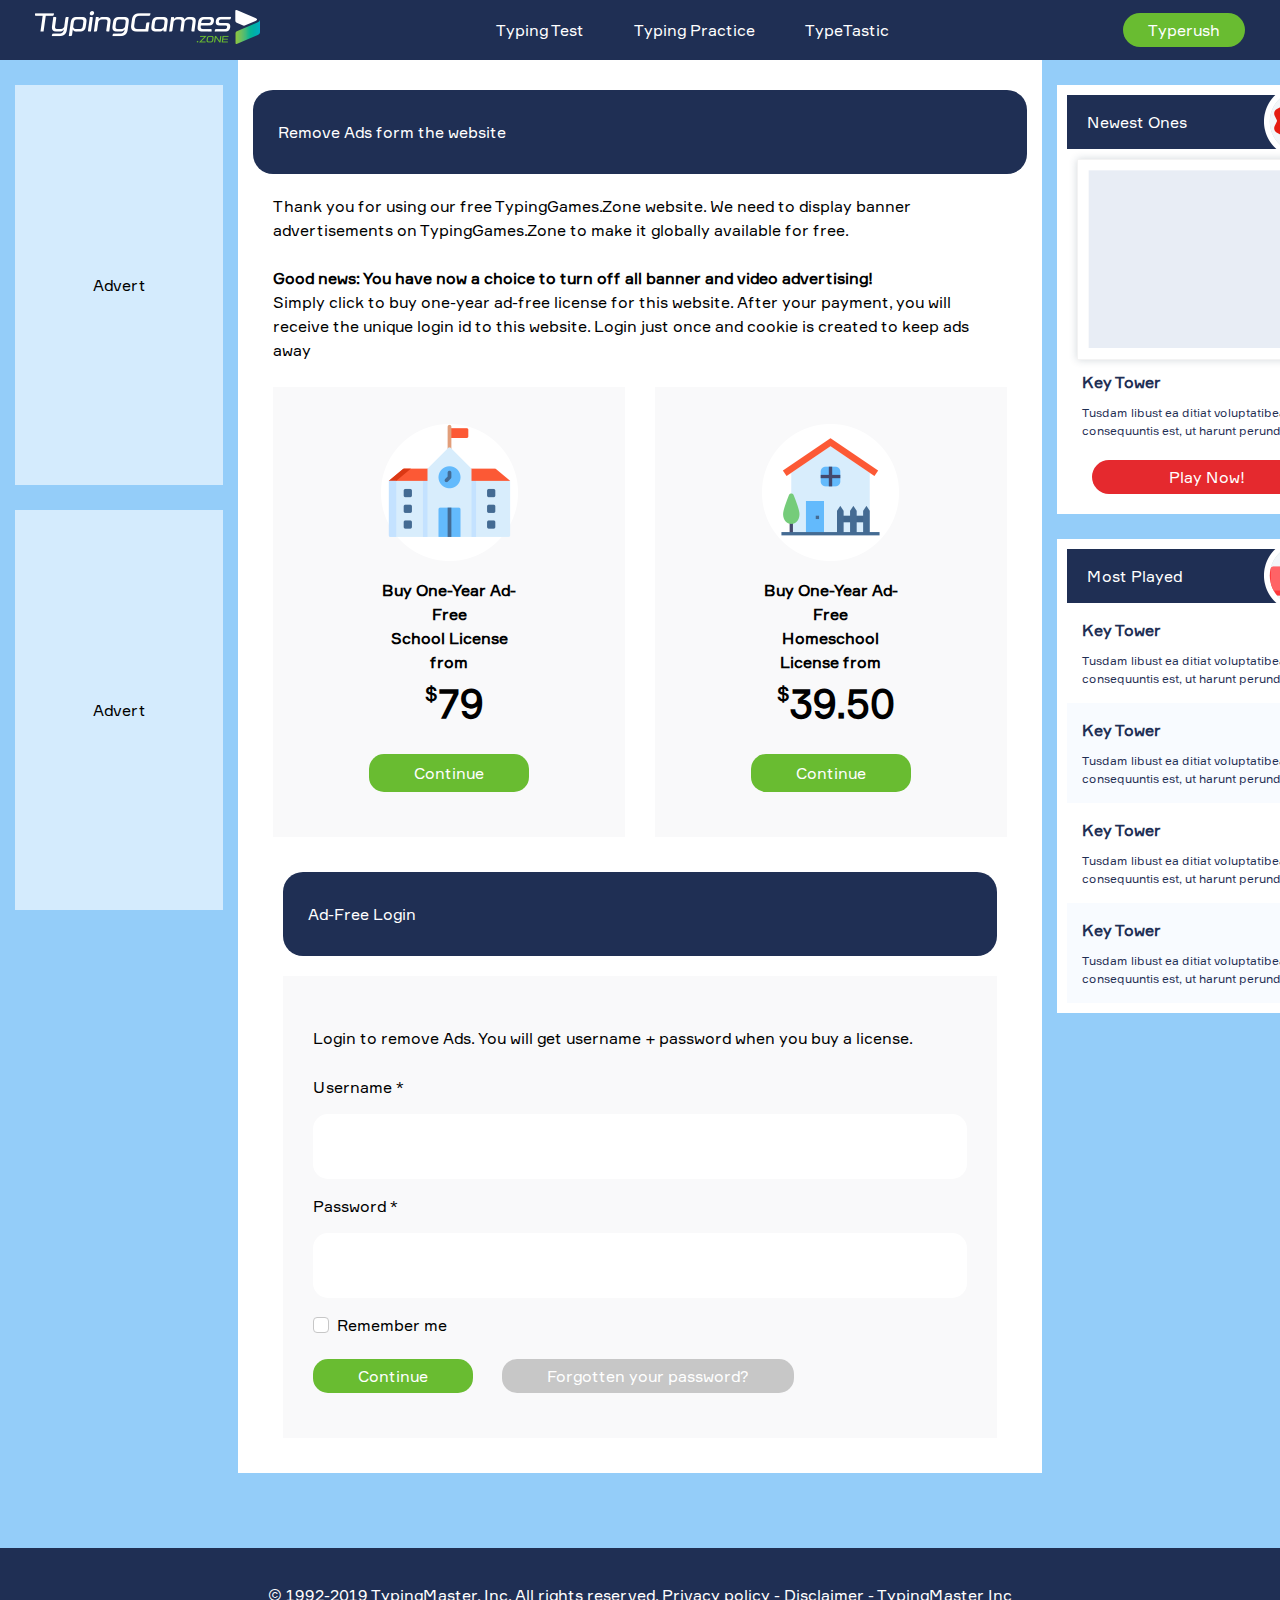
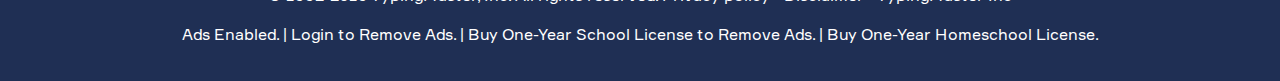
<file: page3.html>
<!doctype html>
<html lang="en">
<head>

	<meta charset="utf-8">
	<meta name="viewport" content="width=device-width, initial-scale=1, shrink-to-fit=no">
	<link rel="stylesheet" href="css/bootstrap-grid.css">
	<link rel="stylesheet" href="css/owl.carousel.min.css">
	<link rel="stylesheet" href="css/owl.theme.default.css">
	<link rel="stylesheet" href="fonts/formular.css">
	<link rel="stylesheet" href="css/main.css">

	<title></title>
</head>
<body>

	<header>
		<div class="container">
			<div class="navbar">
				<a href="/" class="logo">
					<img src="image/Logo.png" alt="" class="logo__image">
				</a>
				<ul class="navbar-list">
					<li class="navbar-list-item">
						<a href="" class="navbar-list-item-link">Typing Test</a>
					</li>
					<li class="navbar-list-item">
						<a href="" class="navbar-list-item-link">Typing Practice</a>
					</li>
					<li class="navbar-list-item">
						<a href="" class="navbar-list-item-link">TypeTastic</a>
					</li>
				</ul>
				<a href="" class="btn btn-green">
					Typerush
				</a>
			</div>
		</div>
	</header>

	<main>
		
		<section class="main">
			<div class="container-fluid">
				<div class="row no-gutters">
					<div class="col-lg-2">
						<div class="ad">
							<div class="advert ad-new-bg">
								Advert
							</div>
							<div class="advert ad-new-bg">
								Advert
							</div>	
						</div>
					</div>
					<div class="col-lg-8">
						<div class="content">
							<div class="typing-games new-bg">
								<p class="typing-games__text">
									Remove Ads form the website
								</p>
							</div>
							<p class="new-text">
								Thank you for using our free TypingGames.Zone website. We need to display banner advertisements on TypingGames.Zone to make it globally available for free.
								<br><br>
								<b>Good news: You have now a choice to turn off all banner and video advertising!</b> <br>
								Simply click to buy one-year ad-free license for this website. After your payment, you will receive the unique login id to this website. Login just once and cookie is created to keep ads away
							</p>
							<div class="new-card-block">
								<div class="row">
									<div class="col-lg-6">
										<div class="new-card">
											<div class="new-card__image">
												<img src="image/School.png" alt="">
											</div>
											<div class="new-card__title">
												Buy One-Year Ad-Free <br> School License from
											</div>
											<div class="new-card__price">
												<span>$</span>
												79
											</div>
											<a href="" class="new-card__link">Continue</a>
										</div>
									</div>
									<div class="col-lg-6">
										<div class="new-card">
											<div class="new-card__image">
												<img src="image/Home.png" alt="">
											</div>
											<div class="new-card__title">
												Buy One-Year Ad-Free <br> Homeschool License from  
											</div>
											<div class="new-card__price">
												<span>$</span>
												39.50
											</div>
											<a href="" class="new-card__link">Continue</a>
										</div>
									</div>
								</div>
								<div class="typing-games new-bg">
									<p class="typing-games__text">
										Ad-Free Login
									</p>
								</div>
								<form action="" class="form">
									<p class="form-text">Login to remove Ads. You will get username + password when you buy a license.</p>
									<p class="form-title">Username *</p>
									<input class="input-form" type="text">
									<p class="form-title">Password *</p>
									<input class="input-form" type="password">
									<input type="checkbox" class="custom-checkbox" id="happy" name="happy" value="yes">
									<label for="happy">Remember me</label>
									<div class="btn-group">
										<a href="" class="login">Continue</a>
										<a href="" class="reset-password">Forgotten your password?</a>
									</div>

								</form>
							</div>
						</div>
					</div>
					<div class="col-lg-2">
						<div class="site-bar">
							<div class="site-bar__title">
								Newest Ones
								<img src="image/New.png" alt="" class="site-bar__title-image">
							</div>
							<div class="site-bar-card">
								<a href="" class="site-bar-card-link">
									<div class="site-bar-card__image">
										<img src="image/bg.png" alt="">
									</div>
									<h4 class="site-bar-card__title">
										Key Tower
									</h4>
									<p class="site-bar-card__text">
										Tusdam libust ea ditiat voluptatibea qui consequuntis est, ut harunt perundae volo
									</p>
									<div class="site-bar-card__play">Play Now!</div>
								</a>
							</div>
						</div>
						<div class="site-bar">
							<div class="site-bar__title">
								Most Played
								<img src="image/MostPlayed.png" alt="" class="site-bar__title-image">
							</div>
							<ul class="site-bar-playe-list">
								<li class="site-bar-playe-list-item">
									<a href="" class="site-bar-playe-list-item-link">
										<h4 class="site-bar-playe-list-item__title">
											Key Tower
										</h4>
										<p class="site-bar-playe-list-item__text">
											Tusdam libust ea ditiat voluptatibea qui consequuntis est, ut harunt perundae volo
										</p>
									</a>
								</li>
								<li class="site-bar-playe-list-item">
									<a href="" class="site-bar-playe-list-item-link">
										<h4 class="site-bar-playe-list-item__title">
											Key Tower
										</h4>
										<p class="site-bar-playe-list-item__text">
											Tusdam libust ea ditiat voluptatibea qui consequuntis est, ut harunt perundae volo
										</p>
									</a>
								</li>
								<li class="site-bar-playe-list-item">
									<a href="" class="site-bar-playe-list-item-link">
										<h4 class="site-bar-playe-list-item__title">
											Key Tower
										</h4>
										<p class="site-bar-playe-list-item__text">
											Tusdam libust ea ditiat voluptatibea qui consequuntis est, ut harunt perundae volo
										</p>
									</a>
								</li>
								<li class="site-bar-playe-list-item">
									<a href="" class="site-bar-playe-list-item-link">
										<h4 class="site-bar-playe-list-item__title">
											Key Tower
										</h4>
										<p class="site-bar-playe-list-item__text">
											Tusdam libust ea ditiat voluptatibea qui consequuntis est, ut harunt perundae volo
										</p>
									</a>
								</li>
							</ul>
						</div>
					</div>
				</div>
			</div>
		</section>




	</main>

	<footer>
		<div class="container">
			<p class="copy">© 1992-2019 TypingMaster, Inc. All rights reserved. Privacy policy - Disclaimer - TypingMaster Inc</p>
			<p>Ads Enabled. | Login to Remove Ads. | Buy One-Year School License to Remove Ads. | Buy One-Year Homeschool License.</p>
		</div>
	</footer>


	<script src="js/jquery-3.4.1.min.js"></script>
	<script src="js/owl.carousel.min.js"></script>
	<script src="js/script.js"></script>


</body>
</html>
</file>
<file: fonts/formular.css>
@font-face {
    font-family: 'Formular';
    src: url('Formular-BlackItalic.eot');
    src: local('Formular Black Italic'), local('Formular-BlackItalic'),
        url('Formular-BlackItalic.eot?#iefix') format('embedded-opentype'),
        url('Formular-BlackItalic.woff2') format('woff2'),
        url('Formular-BlackItalic.woff') format('woff'),
        url('Formular-BlackItalic.ttf') format('truetype');
    font-weight: 900;
    font-style: italic;
}

@font-face {
    font-family: 'Formular';
    src: url('Formular-MediumItalic.eot');
    src: local('Formular Medium Italic'), local('Formular-MediumItalic'),
        url('Formular-MediumItalic.eot?#iefix') format('embedded-opentype'),
        url('Formular-MediumItalic.woff2') format('woff2'),
        url('Formular-MediumItalic.woff') format('woff'),
        url('Formular-MediumItalic.ttf') format('truetype');
    font-weight: 500;
    font-style: italic;
}

@font-face {
    font-family: 'Formular';
    src: url('Formular-Italic.eot');
    src: local('Formular Italic'), local('Formular-Italic'),
        url('Formular-Italic.eot?#iefix') format('embedded-opentype'),
        url('Formular-Italic.woff2') format('woff2'),
        url('Formular-Italic.woff') format('woff'),
        url('Formular-Italic.ttf') format('truetype');
    font-weight: normal;
    font-style: italic;
}

@font-face {
    font-family: 'Formular';
    src: url('Formular-LightItalic.eot');
    src: local('Formular Light Italic'), local('Formular-LightItalic'),
        url('Formular-LightItalic.eot?#iefix') format('embedded-opentype'),
        url('Formular-LightItalic.woff2') format('woff2'),
        url('Formular-LightItalic.woff') format('woff'),
        url('Formular-LightItalic.ttf') format('truetype');
    font-weight: 300;
    font-style: italic;
}

@font-face {
    font-family: 'Formular';
    src: url('Formular-Black.eot');
    src: local('Formular Black'), local('Formular-Black'),
        url('Formular-Black.eot?#iefix') format('embedded-opentype'),
        url('Formular-Black.woff2') format('woff2'),
        url('Formular-Black.woff') format('woff'),
        url('Formular-Black.ttf') format('truetype');
    font-weight: 900;
    font-style: normal;
}

@font-face {
    font-family: 'Formular';
    src: url('Formular-Light.eot');
    src: local('Formular Light'), local('Formular-Light'),
        url('Formular-Light.eot?#iefix') format('embedded-opentype'),
        url('Formular-Light.woff2') format('woff2'),
        url('Formular-Light.woff') format('woff'),
        url('Formular-Light.ttf') format('truetype');
    font-weight: 300;
    font-style: normal;
}

@font-face {
    font-family: 'Formular-sans';
    src: url('Formular.eot');
    src: local('Formular'),
        url('Formular.eot?#iefix') format('embedded-opentype'),
        url('Formular.woff2') format('woff2'),
        url('Formular.woff') format('woff'),
        url('Formular.ttf') format('truetype');
    font-weight: normal;
    font-style: normal;
}

@font-face {
    font-family: 'Formular';
    src: url('Formular-Medium.eot');
    src: local('Formular Medium'), local('Formular-Medium'),
        url('Formular-Medium.eot?#iefix') format('embedded-opentype'),
        url('Formular-Medium.woff2') format('woff2'),
        url('Formular-Medium.woff') format('woff'),
        url('Formular-Medium.ttf') format('truetype');
    font-weight: 500;
    font-style: normal;
}

@font-face {
    font-family: 'Formular';
    src: url('Formular-BoldItalic.eot');
    src: local('Formular Bold Italic'), local('Formular-BoldItalic'),
        url('Formular-BoldItalic.eot?#iefix') format('embedded-opentype'),
        url('Formular-BoldItalic.woff2') format('woff2'),
        url('Formular-BoldItalic.woff') format('woff'),
        url('Formular-BoldItalic.ttf') format('truetype');
    font-weight: bold;
    font-style: italic;
}

@font-face {
    font-family: 'Formular';
    src: url('Formular-Bold.eot');
    src: local('Formular Bold'), local('Formular-Bold'),
        url('Formular-Bold.eot?#iefix') format('embedded-opentype'),
        url('Formular-Bold.woff2') format('woff2'),
        url('Formular-Bold.woff') format('woff'),
        url('Formular-Bold.ttf') format('truetype');
    font-weight: bold;
    font-style: normal;
}
</file>
<file: css/main.css>
body {
	margin: 0;
	font-size: 16px;
	line-height: 1.5;
	font-family: 'Formular-sans';
	color: #fff;
}
a {
	text-decoration: none;
	color: #fff;
}
p {
	margin: 0;
	padding: 0;
}
ul {
	padding: 0;
}
li {
	list-style: none;
}
h1,h2,h3,h4,h5,h6,h7 {
	margin: 0;
}
input::-ms-clear {
	display: none;
}
input:focus {
	outline: none !important;
}
input[type=text]::-ms-clear {  display: none; width : 0; height: 0; }
input[type=text]::-ms-reveal {  display: none; width : 0; height: 0; }
input[type="search"]::-webkit-search-decoration,
input[type="search"]::-webkit-search-cancel-button,
input[type="search"]::-webkit-search-results-button,
input[type="search"]::-webkit-search-results-decoration { display: none; }
button:active, button:focus {
	outline: none;
}
button::-moz-focus-inner {
	border: 0;
}
button {
	cursor: pointer;
	border: 0;
}
::-webkit-input-placeholder { /* Chrome/Opera/Safari */
	color: #b2b2b2;
	opacity: 1;
}
::-moz-placeholder { /* Firefox 19+ */
	color: #b2b2b2;
	opacity: 1;
}
:-ms-input-placeholder { /* IE 10+ */
	color: #b2b2b2;
	opacity: 1;
}
:-moz-placeholder { /* Firefox 18- */
	color: #b2b2b2;
	opacity: 1;
}
.text-center {
	text-align: center;
}
.center {
	-webkit-box-pack: center;
	-ms-flex-pack: center;
	justify-content: center;
}
header {
	background: #1f2f54;
	padding: 10px 0;
}
.logo {
	display: block;
	position: relative;
	left: -50px;
}
.logo__image {
	width: 100%;
}
.navbar {
	display: -webkit-box;
	display: -ms-flexbox;
	display: flex;
	-webkit-box-align: center;
	-ms-flex-align: center;
	align-items: center;
	-webkit-box-pack: justify;
	-ms-flex-pack: justify;
	justify-content: space-between;
}
.navbar-list {
	display: -webkit-box;
	display: -ms-flexbox;
	display: flex;
	margin: 0 50px;
	-webkit-box-align: center;
	-ms-flex-align: center;
	align-items: center;
	padding: 0;
}
.navbar-list-item:not(:last-child) {
	margin-right: 50px;
}
.navbar-list-item-link:hover {
	color: #e8edf5;
}
.btn-green {
	background: #69bc31;
	padding: 5px 25px;
	border-radius: 30px;
	text-align: center;
	position: relative;
	right: -50px;
}
.btn-green:hover {
	background: url(../image/fon.jpg);
}
main {
	background: #94cdf9;
	padding-bottom: 75px;
}
.ad-section {
	background: #e8edf5;
	color:#000;
	display: -webkit-box;
	display: -ms-flexbox;
	display: flex;
	text-align: center;
	-webkit-box-pack: center;
	-ms-flex-pack: center;
	justify-content: center;
	-webkit-box-align: center;
	-ms-flex-align: center;
	align-items: center;
	margin: 0 10px;
	height: 74px;
	width: 80%;
}
.ad {

}
.ad-flex {
	display: flex;
}
.ad-remove {
	color: #000;
	margin-left: 30px;
	border: 3px #e51c12 solid;
	border-radius: 20px;
	width: 15%;
	display: flex;
	align-items: center;
	justify-content: center;
	cursor: pointer;
	position: relative;
	height: 40px;
	margin-right: 15px;
}
.ad-remove img {
	height: 20px;
	width: 20px;
	position: relative;
	left: -11px;
}
.ad-remove:before {
	position: absolute;
	content: "";
	background: #e51c12;
	height: 30px;
	width: 30px;
	top: 2px;
	left: 15px;
	border-radius: 50%;
}
.rating {
	display: flex;
	align-items: center;
	background: #fff;
	border-radius: 15px;
	color: #000;
	font-size: 18px;
	padding: 2px 10px;
	margin-right: 25px;
	cursor: pointer;
	position: relative;
}
.rating img {
	margin-right: 10px;
	width: 100%;
	height: 16px;
	padding-right: 5px;
	object-fit: scale-down;
}
.diz img {
	position: relative;
	top: 2px;
}
.rating:before {
	position: absolute;
	content: "";
	background: #c6cad3;
	left: 35px;
	top: 0;
	width: 1px;
	height: 31px;
}
.rating b {
	margin-left: 10px;
}
.restart {
	font-size: 18px;
	padding: 2px 10px;
	border-radius: 15px;
	background: #69bc31;
	font-weight: bold;
	margin-right: 25px;
	cursor: pointer;
}
.f-between {
	justify-content: space-between !important;
}
.rating-block {
	display: flex;
	align-items: center;
}
.typing-games {
	background: url(../image/fon.jpg);
	margin: 20px 10px;
	display: -webkit-box;
	display: -ms-flexbox;
	display: flex;
	-webkit-box-align: center;
	-ms-flex-align: center;
	align-items: center;
	border-radius: 20px;
	height: 84px;
	padding: 20px 0 20px 25px;
}
.typing-games-logo {
	display: flex;
}
.typing-games-logo__image {
	width: 100%;
	padding-right: 50px;
}
.bg-fon {
	background: url(../image/fon2.jpg) !important;
}
.advert {
	background: #fff;
	color: #000;
	height: 400px;
	display: -webkit-box;
	display: -ms-flexbox;
	display: flex;
	-webkit-box-align: center;
	-ms-flex-align: center;
	align-items: center;
	-webkit-box-pack: center;
	-ms-flex-pack: center;
	justify-content: center;
	text-align: center;
	margin-top: 25px;
}
.content {
	background: #fff;
	margin: 0 15px;
	padding: 10px 5px 15px 5px;
}
.text-content {
	padding: 50px;
	background: #e8edf5;
	font-size: 14px !important;
}
.one-card {
	padding: 25px 50px !important;
}
.new-bg {
	background: #1f2f54 !important;
}
.card {
	border: 1px #f3f3f3 solid;
	border-radius: 20px;
	position: relative;
	margin: 0 10px 20px 10px;
	-webkit-box-shadow: 0px 0px 8px 0px rgba(34, 60, 80, 0.2);
	box-shadow: 0px 0px 8px 0px rgba(34, 60, 80, 0.2);
}
.card-link {
	display: block;
	line-height: 0;
}
.card__image {
	width: 100%;
	-o-object-fit: cover;
	object-fit: cover;
	border-radius: 20px;
	padding: 10px;
}
.card__play {
	display: none;
	position: absolute;
	top: 50%;
	left: 50%;
	transform: translate(-50%, -50%);
	background: #e5292e;
	border: 3px #fff solid;
	padding: 0 45px;
	text-align: center;
	align-items: center;
	height: 35px;
	border-radius: 35px;
}
.card:hover .card__play {
	display: flex;
}
.card:hover .card__image  {
	opacity: 0.5;
}
.site-bar {
	background: #fff;
	width: 300px;
	padding: 10px;
	margin-top: 25px;
}
.site-bar__title {
	display: -webkit-box;
	display: -ms-flexbox;
	display: flex;
	-webkit-box-pack: justify;
	-ms-flex-pack: justify;
	justify-content: space-between;
	background: #1f2f54;
	padding: 15px 10px 15px 20px;
	position: relative;
}
.site-bar__title-image {
	position: absolute;
	right: 10px;
	top:-10px;
}
.site-bar-list {
	margin-top: 5px;
	margin-bottom: 10px;
}
.site-bar-list-item {

}
.questions {
	margin: 20px 10px;
}
.site-bar-list-item:hover {

}
.site-bar-list-item:nth-child(2n) {
	background: #f8fbff;
}
.site-bar-list-item-link {
	color: #243d4d;
	display: block;
	width: 100%;
	padding: 5px 5px 5px 10px;
}
.site-bar-list-item-link:hover {
	color: #fff;
	background: #1f2f54 !important;
	cursor: pointer;
}
.site-bar-card {
	margin: 10px 0;
}
.site-bar-card__image {
	padding: 10px 10px 5px 10px;
	background: #fff;
	border: 1px #f3f3f3 solid;
	margin: 0 10px;
	-webkit-box-shadow: 0px 0px 8px 0px rgba(34, 60, 80, 0.2);
	box-shadow: 0px 0px 8px 0px rgba(34, 60, 80, 0.2);
}
.site-bar-card__image img {
	width: 100%;
	height: 100%;
	-o-object-fit: scale-down;
	object-fit: scale-down;
}
.site-bar-card__title {
	color: #1f2f54;
	margin: 0 15px;
	padding: 10px 0;
}
.site-bar-card__text {
	color: #1f2f54;
	margin: 0 15px;
	font-size: 12px;
	padding-bottom: 20px;
}
.site-bar-card__play {
	margin: 0 25px;
	padding: 5px 0;
	background: #e5292e;
	border-radius: 30px;
	display: block;
	text-align: center;
}
.site-bar-playe-list {
	margin: 0;
}
.site-bar-playe-list-item {
	padding: 15px 15px;
}
.site-bar-playe-list-item:nth-child(2n) {
	background: #f8fbff;
}
.site-bar-playe-list-item__title {
	color: #1f2f54;
	padding-bottom: 10px;
}
.site-bar-playe-list-item__text {
	color: #1f2f54;
	font-size: 12px;
}
.search-form {
	background: #f4f7fa;
	display: -webkit-box;
	display: -ms-flexbox;
	display: flex;
	margin: 20px 15px;
	border-radius: 15px;
}
.search__image {
	width: 15px;
	height: 15px;
}
.select {
	position: relative;
	width: 15%;
}
.select-contant {
	display: block;
	height: 100%;
}
.select i.arrowDown {
	width: 10px;
	position: absolute;
	right: 15px;
	top: 15px;
	height: 10px;
}
.arrowDown img {
	width: 10px;
	height: 10px;
}
.dropdown-item {
	background: #f4f7fa;
	max-height: 70px;
}
.dropdown-item:nth-child(1) {
	margin-top: 40px;
}
.dropdown-item {

}
.dropdown-el {
	background: #f4f7fa;
	left: 0px;
	top: 0px;
	border-radius: 15px;
	width: 100%;
	min-width: 100px;
	position: absolute;
	display: inline-block;
	min-height: 57px;
	max-height: 57px;
	overflow: hidden;
	cursor: pointer;
	text-align: left;
	white-space: nowrap;
	color: #000;
	outline: none;
	background-color: transparent;
	-webkit-transition: 0.3s all ease-in-out;
	-o-transition: 0.3s all ease-in-out;
	transition: 0.3s all ease-in-out;
}
.dropdown-el:hover {

}
.dropdown-el:hover span{

}
.dropdown-el.noabsolute {
	position: relative;
}
.dropdown-el:hover {

}
.dropdown-el input {
	width: 1px;
	height: 1px;
	display: inline-block;
	position: absolute;
	opacity: 0.01;
	visibility: hidden;
}
.dropdown-el label {
	background: #f4f7fa;
	display: block;
	height: 100%;
	line-height: 2em;
	padding-left: 25px;
	padding-right: 3em;
	cursor: pointer;
	position: relative;
	-webkit-transition: 0.3s color ease-in-out;
	-o-transition: 0.3s color ease-in-out;
	transition: 0.3s color ease-in-out;
	visibility: hidden;
}
.dropdown-el label span {
	margin-left: 15px;
}
.dropdown-el input:checked + label {
	visibility: visible;
	display: block;
	border-top: none;
	position: absolute;
	top: 0;
	width: 100%;
	font-size: 14px;
	font-weight: 600;
	min-height: 37px;
	display: -webkit-box;
	display: -ms-flexbox;
	display: flex;
	-webkit-box-align: center;
	-ms-flex-align: center;
	align-items: center;
	color: #000;
}
.dropdown-el input:checked + label:nth-child(2) {
	margin-top: 0;
}
.dropdown-el input:checked + label:hover {
	color: #000;
}
.dropdown-el::after {
	content: "";
	position: absolute;
	right: 0.8em;
	top: 0.9em;
	-webkit-transition: 0.4s all ease-in-out;
	-o-transition: 0.4s all ease-in-out;
	transition: 0.4s all ease-in-out;
	display: none;
}
.dropdown-el.expanded {
	z-index: 10;
	background: #FFFFFF;
	padding: 0;
	max-height: unset;
}
.dropdown-el.expanded label {
	display: -webkit-box;
	display: -ms-flexbox;
	display: flex;
	-webkit-box-align: center;
	-ms-flex-align: center;
	align-items: center;
	height: 42px;
	border-top: none;
	font-size: 14px;
	visibility: visible;
	color: #000000;
}
.dropdown-el.expanded label:hover span{
	color: #000 !important
}
.dropdown-el.expanded input:checked + label {
	color: #000000;
}
.expanded img{
	transform: rotate(180deg);
}
.quantity button:hover {
	-webkit-filter: invert(0%) sepia(90%) saturate(7459%) hue-rotate(60deg) brightness(88%) contrast(112%);
	filter: invert(0%) sepia(90%) saturate(7459%) hue-rotate(60deg) brightness(88%) contrast(112%);
}
.dropdown-el.expanded::after {
	-webkit-transform: rotate(-180deg);
	-ms-transform: rotate(-180deg);
	transform: rotate(-180deg);
	top: 0.55em;
}
.dropdown-icon {
	padding-left: 96px !important;
	overflow: hidden;
}
.search {
	position: relative;
	cursor: pointer;
	width: 85%;
	background: #f4f7fa;
	border-radius: 15px;
}
.search__input {
	width: 100%;
	border-radius: 15px;
	padding: 20px 15px 20px 20px;
	background: #f4f7fa;
	font-size: 14px;
	border: 0;
	outline: 0;
	-webkit-transition-duration: 0.9s; /* анимационное выдвижение для всех браузеров*/
	-o-transition-duration: 0.9s;
	transition-duration: 0.9s;
	cursor: text;
}
.search:before {
	content: "";
	background: #c7c7c7;
	height: 30px;
	width: 1px;
	display: block;
	top: 14px;
	position: absolute;
}
.search-img {
	background: #69bc31;
	position: absolute;
	right: 0;
	top: 0;
	height: 57px;
	width: 50px;
	border-radius: 15px;
	border-top-left-radius: 0;
	border-bottom-left-radius: 0;
}
.search__image {
	height: 20px;
	width: 20px;
	position: absolute;
	right: 15px;
	top: 18px;
	cursor: pointer;
	-webkit-filter: invert(100%) sepia(100%) saturate(0%) hue-rotate(264deg) brightness(104%) contrast(104%);
	filter: invert(100%) sepia(100%) saturate(0%) hue-rotate(264deg) brightness(104%) contrast(104%);
}
.game-catalog {
	margin: 0 15px;
}
.play-card {
	margin-bottom: 25px;
}
.plat-card-img__image {
	width: 100%;
	border-radius: 10px;
}
.play-card-img {
	padding: 10px 10px 5px 10px;
	border: 1px #f3f3f3 solid;
	border-radius: 20px;
	-webkit-box-shadow: 0px 0px 8px 0px rgba(34, 60, 80, 0.2);
	box-shadow: 0px 0px 8px 0px rgba(34, 60, 80, 0.2);
}
.button-form {
	display: -webkit-box;
	display: -ms-flexbox;
	display: flex;
	-webkit-box-pack: center;
	-ms-flex-pack: center;
	justify-content: center;
	-webkit-box-align: center;
	-ms-flex-align: center;
	align-items: center;
	padding-bottom: 25px;
}
.btn-load {
	outline: 0;
	border: 0;
	background: #e5292e;
	padding: 5px 40px;
	border-radius: 30px;
	color: #fff;
	font-size: 20px;
}
.tab {
	position: relative;
	margin-bottom: 15px;
	width: 100%;
	color: #fff;
	overflow: hidden;
	font-size: 18px;
	background: #69bc31;
}
.tab__image {
	position: absolute;
	top: 18px;
	left: -60px;
}
.tab input {
	position: absolute;
	opacity: 0;
	z-index: -1;
}
.tab label {
	position: relative;
	display: block;
	background: transparent;
	font-weight: bold;
	line-height: 3;
	cursor: pointer;
	padding: 10px 0;
	margin-left: 85px;
}
.blue label {
	background: transparent;
}
.tab-content {
	max-height: 0;
	overflow: hidden;
	background: #fff;
	-webkit-transition: max-height .35s;
	-o-transition: max-height .35s;
	transition: max-height .35s;
	border-bottom: 1px #fff solid;
	color: #000;
}
.blue .tab-content {
	background: transparent;
}
.tab-content p {
	margin: 25px 1em;
	line-height: 1.5;
	font-size: 20px;
}
/* :checked */
.tab input:checked ~ .tab-content {
	max-height: 100vh;
}

/* Icon */
.tab label::after {
	position: absolute;
	right: 25px;
	top: 27px;
	display: block;
	width: 30px;
	height: 30px;
	line-height: 3;
	text-align: center;
	-webkit-transition: all .35s;
	-o-transition: all .35s;
	transition: all .35s;
}
.tab input[type=checkbox] + label::after {
	content: "";
	background-image: url(../image/down.png);
	background-repeat: no-repeat;
	background-size: contain;
}
.tab input[type=checkbox]:checked + label::after {
	-webkit-transform: rotate(540deg);
	-ms-transform: rotate(540deg);
	transform: rotate(540deg);
	top: 15px;
}
.tab input[type=radio]:checsked + label::after {
	-webkit-transform: rotate(180deg);
	-ms-transform: rotate(180deg);
	transform: rotate(180deg);
}
footer {
	background: #1f2f54;
	padding: 35px 0;
	text-align: center;
}
.copy {
	margin-bottom: 15px;
}
.owl-carousel {
	padding: 25px 100px;
}
.owl-nav {
	display: flex;
	justify-content: space-between;
	align-items: center;
	position: absolute;
	left: 0;
	top:80px;
	margin-top: 0;
	width: 100%;
}
.owl-nav img {
	width: 30px;
	filter: invert(100%) sepia(0%) saturate(0%) hue-rotate(93deg) brightness(103%) contrast(103%);
}
.owl-prev {
	right: -25px;
	position: relative;
	background: #69bc31 !important;
	border-radius: 50% !important;
	height: 45px !important;
	width: 45px !important;
	display: flex !important;
	align-items: center;
	justify-content: center;
	text-align: center;
}
.owl-prev:hover {
	background: #1f2f54 !important;
}
.owl-next {
	left: -25px;
	position: relative;
	background: #69bc31 !important;
	border-radius: 50% !important;
	height: 45px !important;
	width: 45px !important;
	display: flex !important;
	align-items: center;
	justify-content: center;
	text-align: center;
}
.owl-next:hover {
	background: #1f2f54 !important;
}
.new-text {
	color: #000;
	margin: 0 30px;
}
.new-card-block	{
	margin: 25px 30px 0 30px;
}
.new-card {
	background: #f9f9fa;
	padding: 25px 100px;
	color: #000;
	display: flex;
	flex-direction: column;
	align-items: center;
	justify-content: center;
	text-align: center;
	margin-bottom: 15px;
}
.new-card__image img {
	width: 100%;
	height: 160px;
	object-fit: scale-down;
}
.new-card__title {
	font-weight: bold;
	text-align: center;
}
.new-card__price {
	font-size: 40px;
	font-weight: bold;
	text-align: center;
}
.new-card__price span {
	position: relative;
	top: -17px;
	left: 10px;
	font-size: 20px;
}
.new-card__link {
	background: #69bc31;
	padding: 7px 45px;
	border-radius: 15px;
	margin: 20px 0;
}
.form {
	background: #f9f9fa;
	margin: 20px 10px;
	padding: 50px 30px;
	color: #000;
}
.form-text {
	margin-bottom: 25px;
}
.form-title {
	margin-bottom: 15px;
}
.input-form {
	background: #fff;
	border: 0;
	outline: 0;
	border-radius: 15px;
	padding: 25px 15px;
	width: 100%;
	margin-bottom: 15px;
}
.btn-group {
	margin-top: 25px;
}
.login {
	background: #69bc31;
	padding: 7px 45px;
	border-radius: 15px;
	margin: 20px 0;
	margin-right: 25px;
}
.reset-password {
	background: #c7c7c7;
	padding: 7px 45px;
	border-radius: 15px;
	margin: 20px 0;	
}
.custom-checkbox {
  position: absolute;
  z-index: -1;
  opacity: 0;
}
.custom-checkbox+label {
  display: inline-flex;
  align-items: center;
  user-select: none;
}
label {
	cursor: pointer;
}
.custom-checkbox+label::before {
  content: '';
  cursor: pointer;
  display: inline-block;
  width: 1em;
  height: 1em;
  flex-shrink: 0;
  flex-grow: 0;
  background: #fff;
  border: 1px solid #c7c7c7;
  border-radius: 0.25em;
  margin-right: 0.5em;
  background-repeat: no-repeat;
  background-position: center center;
  background-size: 50% 50%;
}
.custom-checkbox:checked+label::before {
  border-color: #c7c7c7;
  background-color: #fff;
  background-image: url("data:image/svg+xml,%3csvg xmlns='http://www.w3.org/2000/svg' viewBox='0 0 8 8'%3e%3cpath fill='%23c7c7c7' d='M6.564.75l-3.59 3.612-1.538-1.55L0 4.26 2.974 7.25 8 2.193z'/%3e%3c/svg%3e");
}
.custom-checkbox:not(:disabled):active+label::before {
  background-color: #fff;
  border-color: #c7c7c7;
    background-image: url("data:image/svg+xml,%3csvg xmlns='http://www.w3.org/2000/svg' viewBox='0 0 8 8'%3e%3cpath fill='%000' d='M6.564.75l-3.59 3.612-1.538-1.55L0 4.26 2.974 7.25 8 2.193z'/%3e%3c/svg%3e");
}
.custom-checkbox:disabled+label::before {
  background-color: #fff;
}
.ad-new-bg {
	background: #d4ebfd !important;
}
@media screen and (max-width: 576px){

}
</file>
